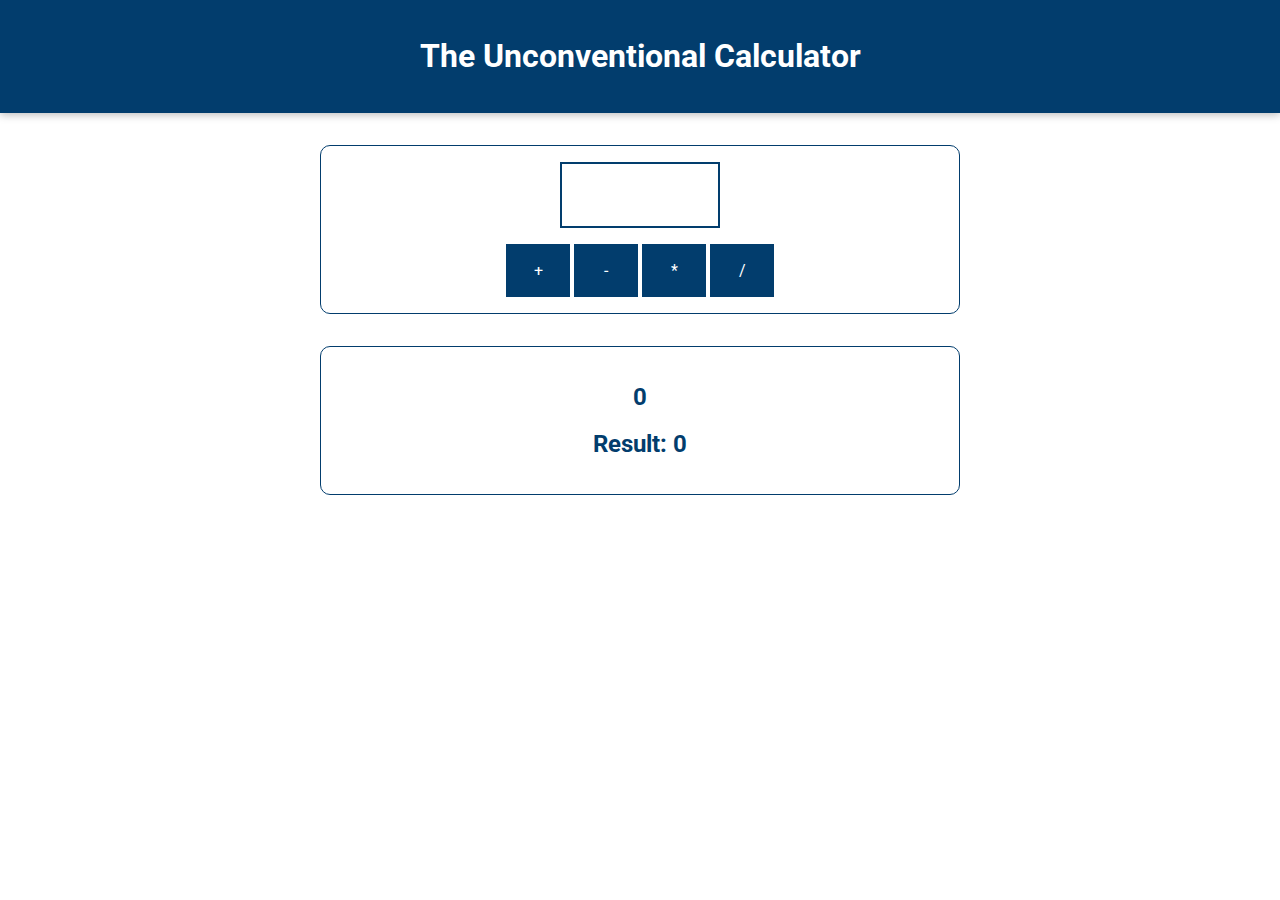
<file: index.html>
<!DOCTYPE html>
<html lang="en">
  <head>
    <meta charset="UTF-8" />
    <meta name="viewport" content="width=device-width, initial-scale=1.0" />
    <meta http-equiv="X-UA-Compatible" content="ie=edge" />
    <title>Basics</title>
   
    <link
      href="https://fonts.googleapis.com/css?family=Roboto:400,700&display=swap"
      rel="stylesheet"/>
    <link rel="stylesheet" href="assets/styles/app.css" />
    <script src="assets/scripts/vendor.js" defer></script>
    <script src="assets/scripts/app.js" defer></script>

  </head>
  <body>
    <header>
      <h1>The Unconventional Calculator</h1>
    </header>

    <section id="calculator">
      <input type="number" id="input-number" />
      <div id="calc-actions">
        <button type="button" id="btn-add">+</button>
        <button type="button" id="btn-subtract">-</button>
        <button type="button" id="btn-multiply">*</button>
        <button type="button" id="btn-divide">/</button>
      </div>
    </section>
    <section id="results">
      <h2 id="current-calculation">0</h2>
      <h2>Result: <span id="current-result">0</span></h2>
    </section>
<!-- practice // more p----- m>
  </body>
</html>
</file>
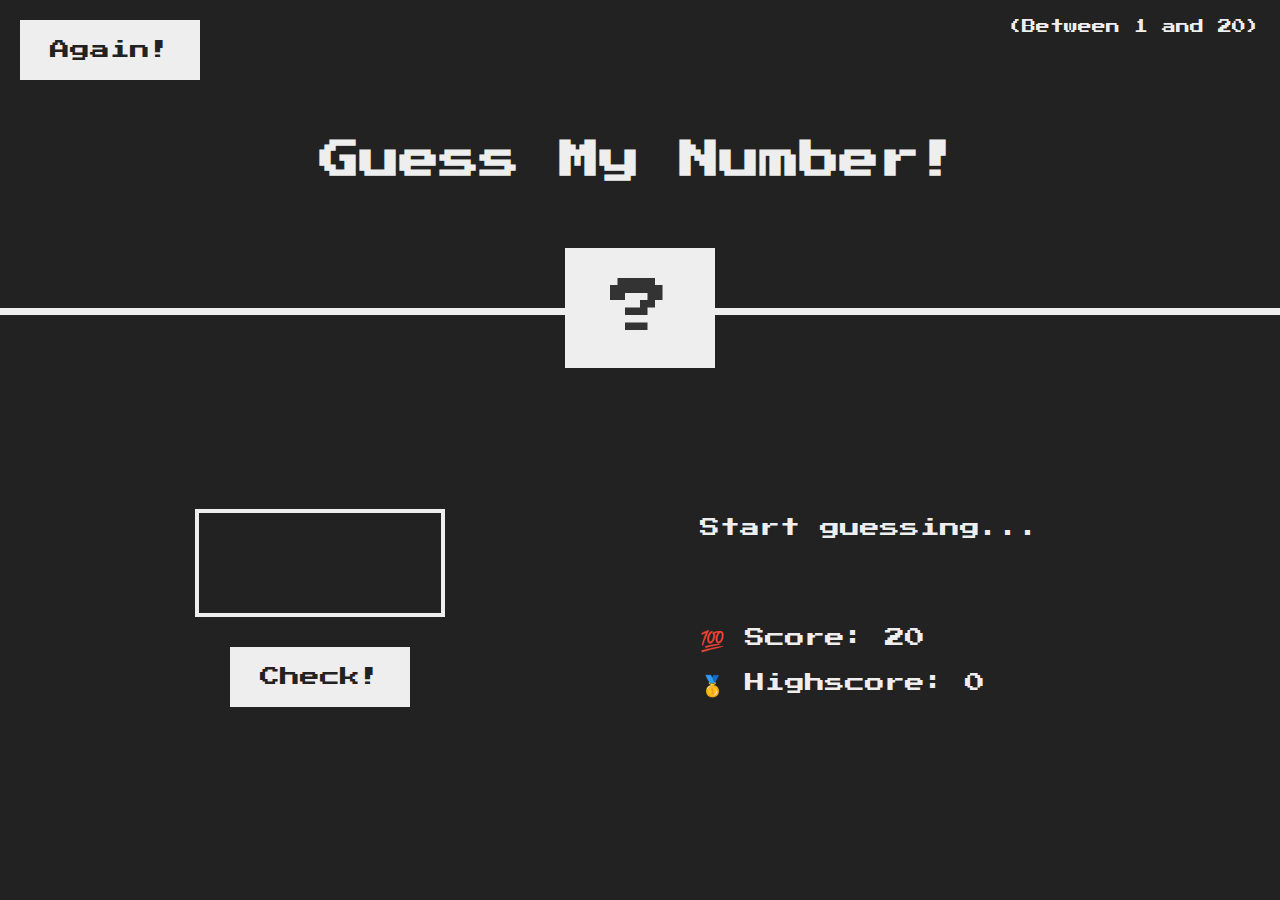
<file: final/index.html>
<!DOCTYPE html>
<html lang="en">
  <head>
    <meta charset="UTF-8" />
    <meta name="viewport" content="width=device-width, initial-scale=1.0" />
    <meta http-equiv="X-UA-Compatible" content="ie=edge" />
    <link rel="stylesheet" href="style.css" />
    <title>Guess My Number!</title>
  </head>
  <body>
    <header>
      <h1>Guess My Number!</h1>
      <p class="between">(Between 1 and 20)</p>
      <button class="btn again">Again!</button>
      <div class="number">?</div>
    </header>
    <main>
      <section class="left">
        <input type="number" class="guess" />
        <button class="btn check">Check!</button>
      </section>
      <section class="right">
        <p class="message">Start guessing...</p>
        <p class="label-score">💯 Score: <span class="score">20</span></p>
        <p class="label-highscore">
          🥇 Highscore: <span class="highscore">0</span>
        </p>
      </section>
    </main>
    <script src="script.js"></script>
  </body>
</html>
</file>
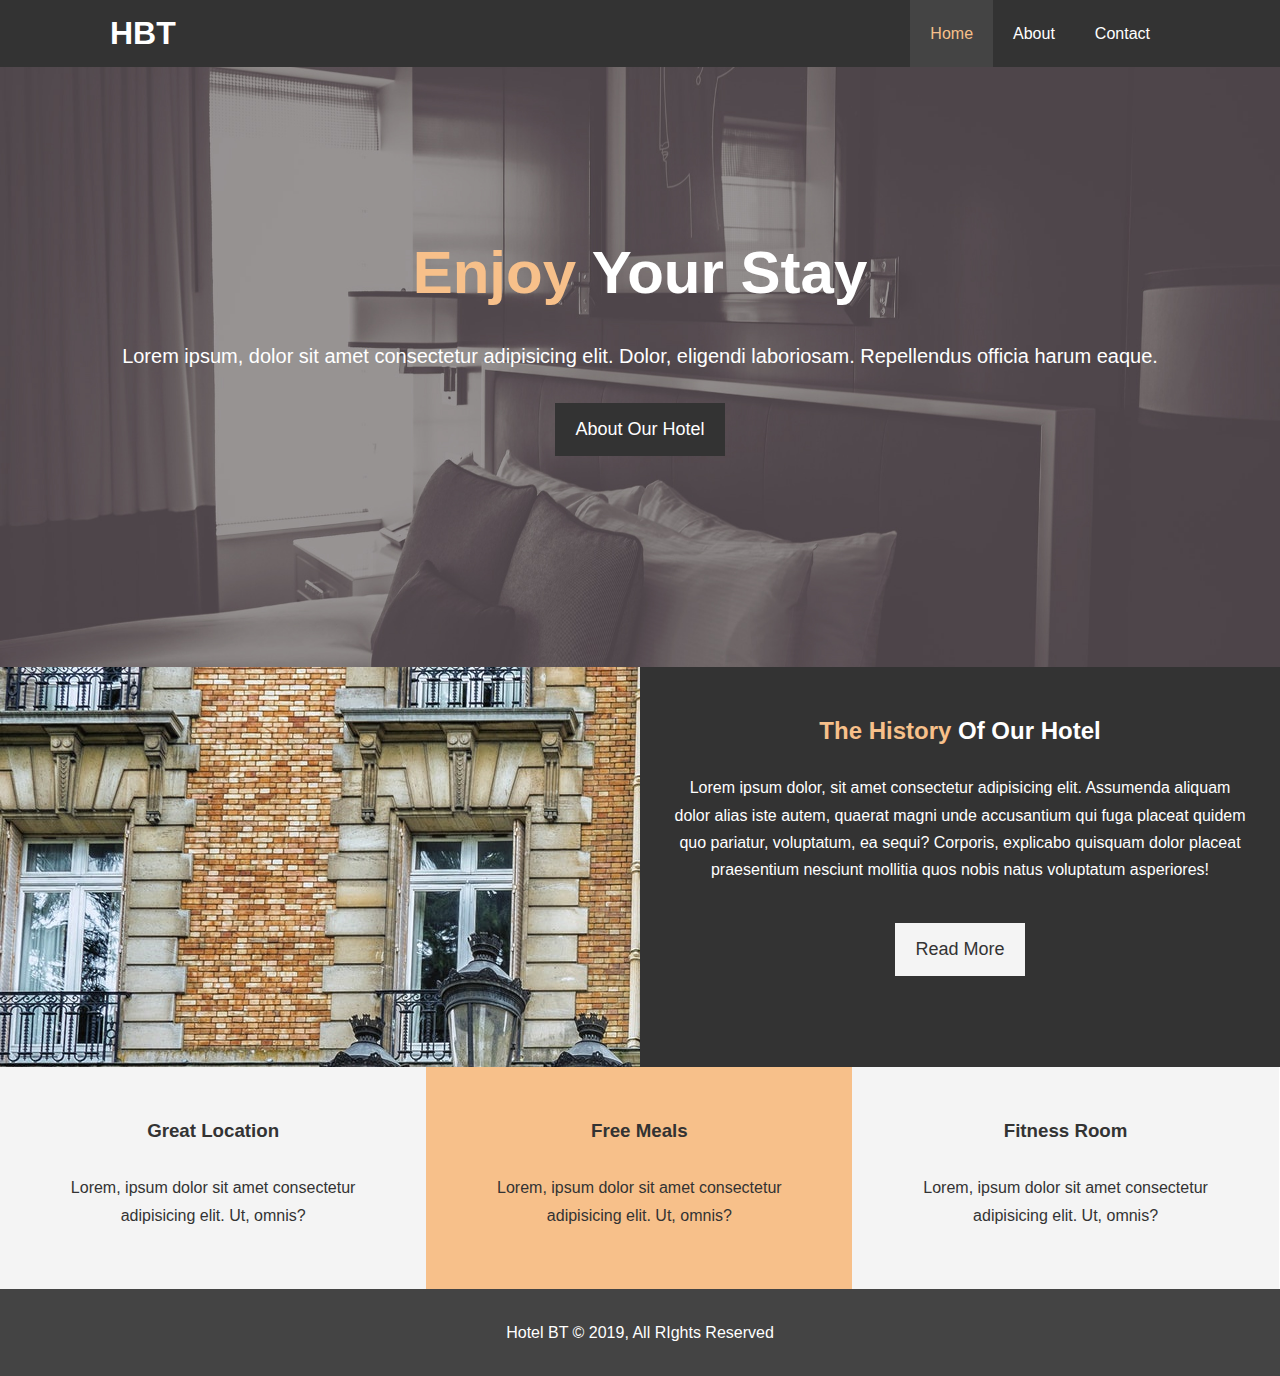
<file: hotel_website/index.html>
<!DOCTYPE html>
<html lang="en">
<head>
  <meta charset="UTF-8">
  <meta name="viewport" content="width=device-width, initial-scale=1.0">
  <meta http-equiv="X-UA-Compatible" content="ie=edge">
  <meta name="description" content="Welcome to the most extraordinary hotel in Boston Massachusetts">
  <meta name="keywords" content="hotel,boston hotel,new england hotel">
  <link rel="stylesheet" href="https://use.fontawesome.com/releases/v5.6.1/css/all.css" integrity="sha384-gfdkjb5BdAXd+lj+gudLWI+BXq4IuLW5IT+brZEZsLFm++aCMlF1V92rMkPaX4PP" crossorigin="anonymous">
  <link rel="stylesheet" href="css/style.css">
  <title>Hotel BT | Welcome</title>
</head>
<body>
  <header>
    <nav id="navbar">
      <div class="container">
        <h1 class="logo"><a href="index.html">HBT</a></h1>
        <ul>
          <li><a class="current" href="index.html">Home</a></li>
          <li><a href="about.html">About</a></li>
          <li><a href="contact.html">Contact</a></li>
        </ul>
      </div>
    </nav>

    <div id="showcase">
      <div class="container">
        <div class="showcase-content">
          <h1><span class="text-primary">Enjoy</span> Your Stay</h1>
          <p class="lead">Lorem ipsum, dolor sit amet consectetur adipisicing elit. Dolor, eligendi laboriosam. Repellendus officia harum eaque.</p>
          <a class="btn" href="about.html">About Our Hotel</a>
        </div>
      </div>
    </div>
  </header>

  <section id="home-info" class="bg-dark">
    <div class="info-img"></div>
    <div class="info-content">
      <h2><span class="text-primary">The History</span> Of Our Hotel</h2>
      <p>
          Lorem ipsum dolor, sit amet consectetur adipisicing elit. Assumenda
          aliquam dolor alias iste autem, quaerat magni unde accusantium qui
          fuga placeat quidem quo pariatur, voluptatum, ea sequi? Corporis,
          explicabo quisquam dolor placeat praesentium nesciunt mollitia quos
          nobis natus voluptatum asperiores!
      </p>
      <a href="about.html" class="btn btn-light">Read More</a>
    </div>
  </section>

  <section id="features">
    <div class="box bg-light">
      <i class="fas fa-hotel fa-3x"></i>
      <h3>Great Location</h3>
      <p>Lorem, ipsum dolor sit amet consectetur adipisicing elit. Ut, omnis?</p>
    </div>
    <div class="box bg-primary">
        <i class="fas fa-utensils fa-3x"></i>
        <h3>Free Meals</h3>
        <p>Lorem, ipsum dolor sit amet consectetur adipisicing elit. Ut, omnis?</p>
    </div>
    <div class="box bg-light">
        <i class="fas fa-dumbbell fa-3x"></i>
        <h3>Fitness Room</h3>
        <p>Lorem, ipsum dolor sit amet consectetur adipisicing elit. Ut, omnis?</p>
    </div>
  </section>

  <div class="clr"></div>

  <footer id="main-footer">
    <p>Hotel BT &copy; 2019, All RIghts Reserved</p>
  </footer>
</body>
</html>
</file>
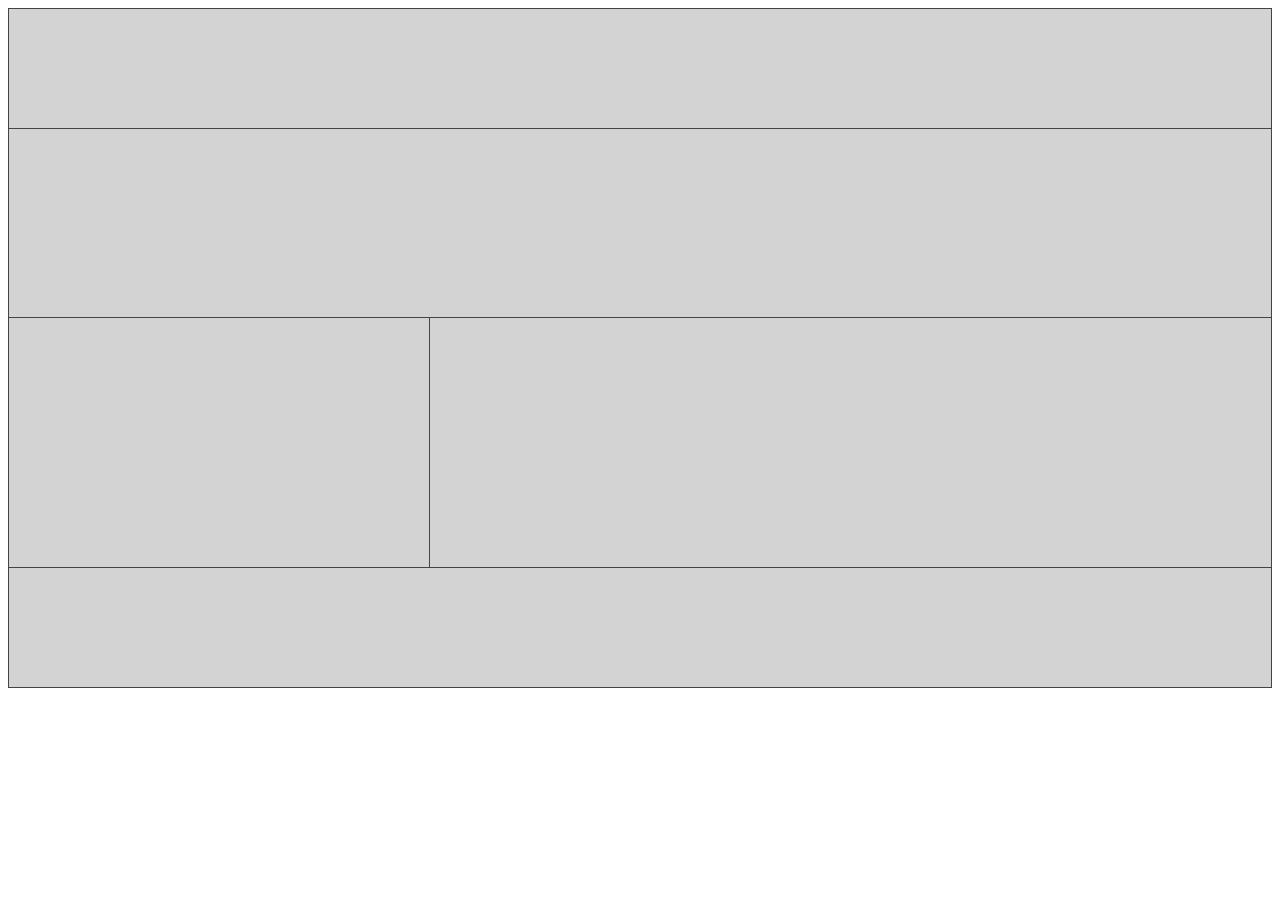
<file: layout2/index.html>
<!DOCTYPE html>
<html lang="en">
  <head>
    <meta charset="UTF-8" />
    <meta http-equiv="X-UA-Compatible" content="IE=edge" />
    <meta name="viewport" content="width=device-width, initial-scale=1.0" />
    <link rel="stylesheet" href="style.css" />
    <title>layout2</title>
  </head>
  <body>
    <header></header>
    <section></section>

    <section>
      <article></article>
      <article></article>
    </section>

    <footer></footer>
  </body>
</html>
</file>
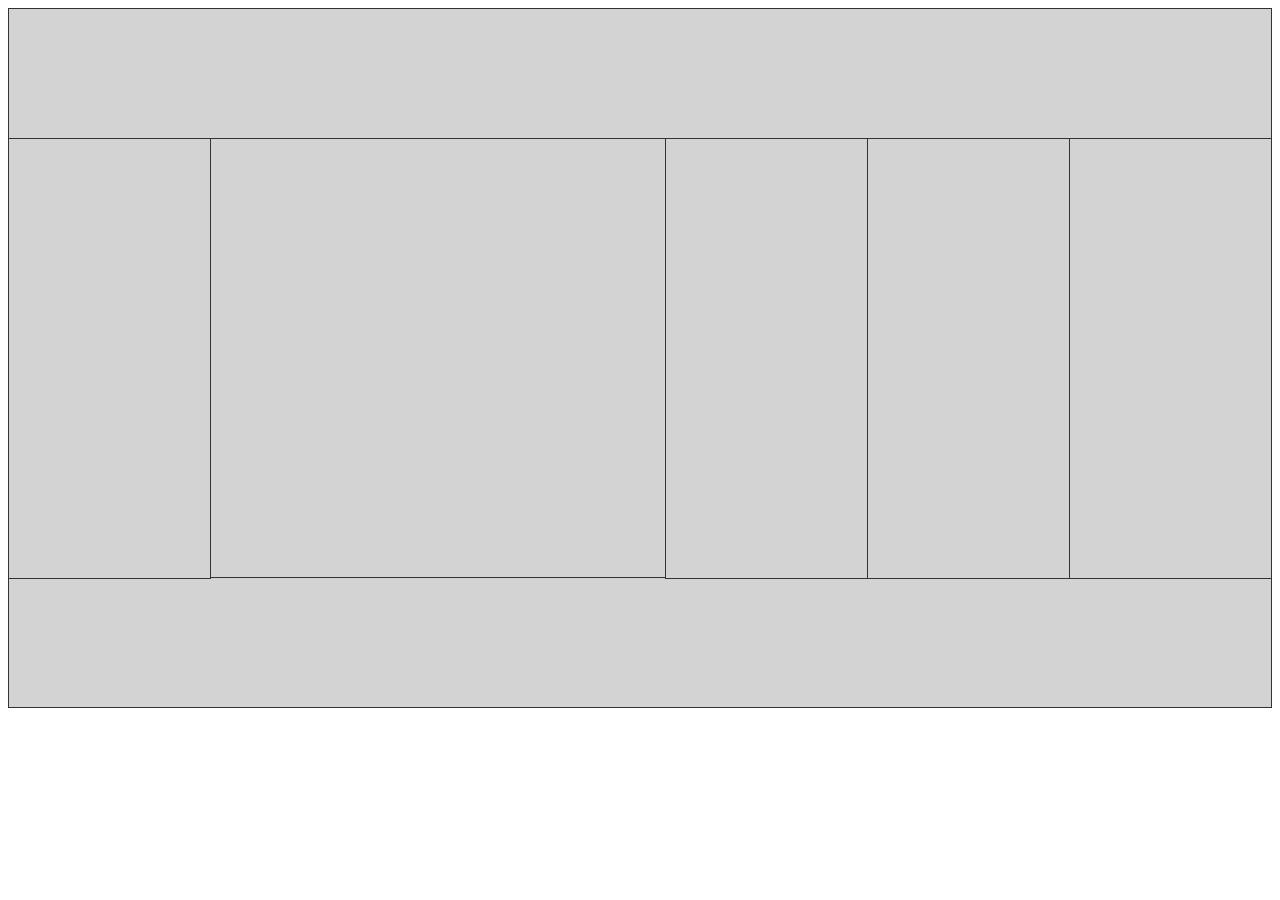
<file: layout3/index.html>
<!DOCTYPE html>
<html lang="en">
  <head>
    <meta charset="UTF-8" />
    <meta http-equiv="X-UA-Compatible" content="IE=edge" />
    <meta name="viewport" content="width=device-width, initial-scale=1.0" />
    <link rel="stylesheet" href="style.css" />
    <title>layout3</title>
  </head>
  <body>
    <header></header>
    <section>
      <article></article>
      <article></article>
      <article></article>
      <article></article>
    </section>
    <footer></footer>
  </body>
</html>
</file>
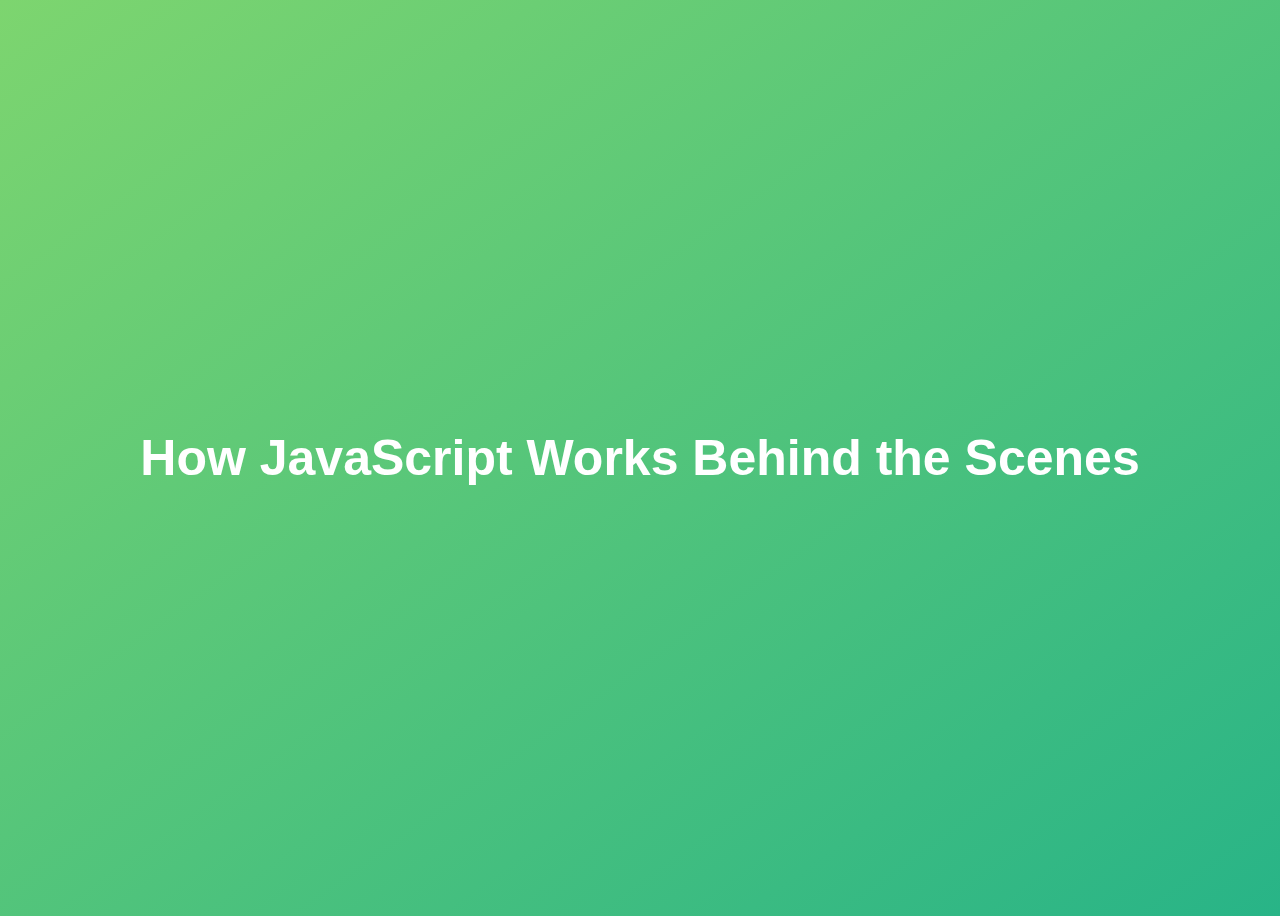
<file: pig game beginning/index.html>
<!DOCTYPE html>
<html lang="en">
  <head>
    <meta charset="UTF-8" />
    <meta name="viewport" content="width=device-width, initial-scale=1.0" />
    <meta http-equiv="X-UA-Compatible" content="ie=edge" />
    <title>How JavaScript Works Behind the Scenes</title>
    <style>
      body {
        height: 100vh;
        display: flex;
        align-items: center;
        background: linear-gradient(to top left, #28b487, #7dd56f);
      }
      h1 {
        font-family: sans-serif;
        font-size: 50px;
        line-height: 1.3;
        width: 100%;
        padding: 30px;
        text-align: center;
        color: white;
      }
    </style>
  </head>
  <body>
    <h1>How JavaScript Works Behind the Scenes</h1>
    <script src="script.js"></script>
  </body>
</html>
</file>
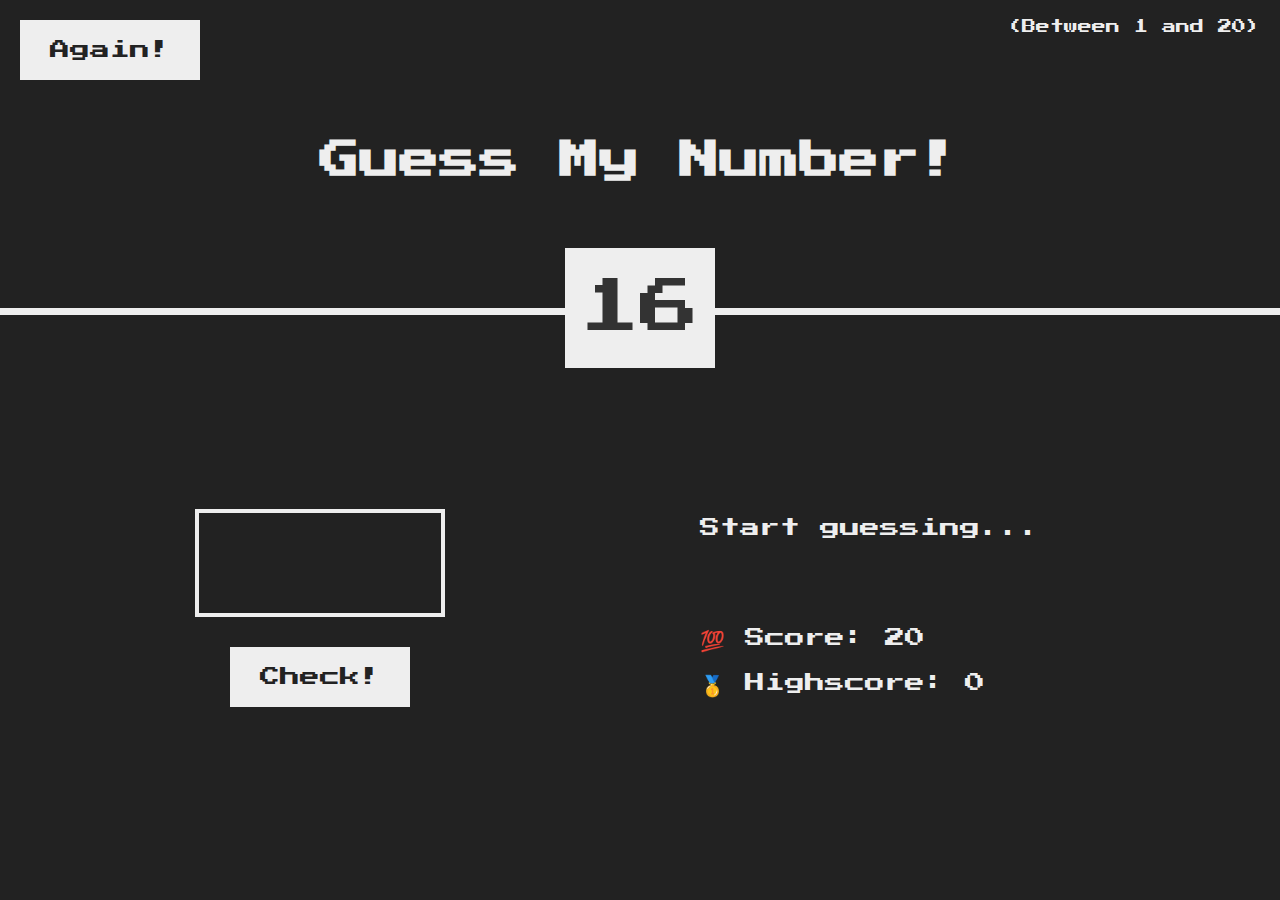
<file: starter/index.html>
<!DOCTYPE html>
<html lang="en">
  <head>
    <meta charset="UTF-8" />
    <meta name="viewport" content="width=device-width, initial-scale=1.0" />
    <meta http-equiv="X-UA-Compatible" content="ie=edge" />
    <link rel="stylesheet" href="style.css" />
    <title>Guess My Number!</title>
  </head>
  <body>
    <header>
      <h1>Guess My Number!</h1>
      <p class="between">(Between 1 and 20)</p>
      <button class="btn again">Again!</button>
      <div class="number">?</div>
    </header>
    <main>
      <section class="left">
        <input type="number" class="guess" />
        <button class="btn check" id="checkbtn">Check!</button>
      </section>
      <section class="right">
        <p class="message">Start guessing...</p>
        <p class="label-score">💯 Score: <span class="score">20</span></p>
        <p class="label-highscore">
          🥇 Highscore: <span class="highscore">0</span>
        </p>
      </section>
    </main>
    <script src="script.js"></script>
  </body>
</html>
</file>
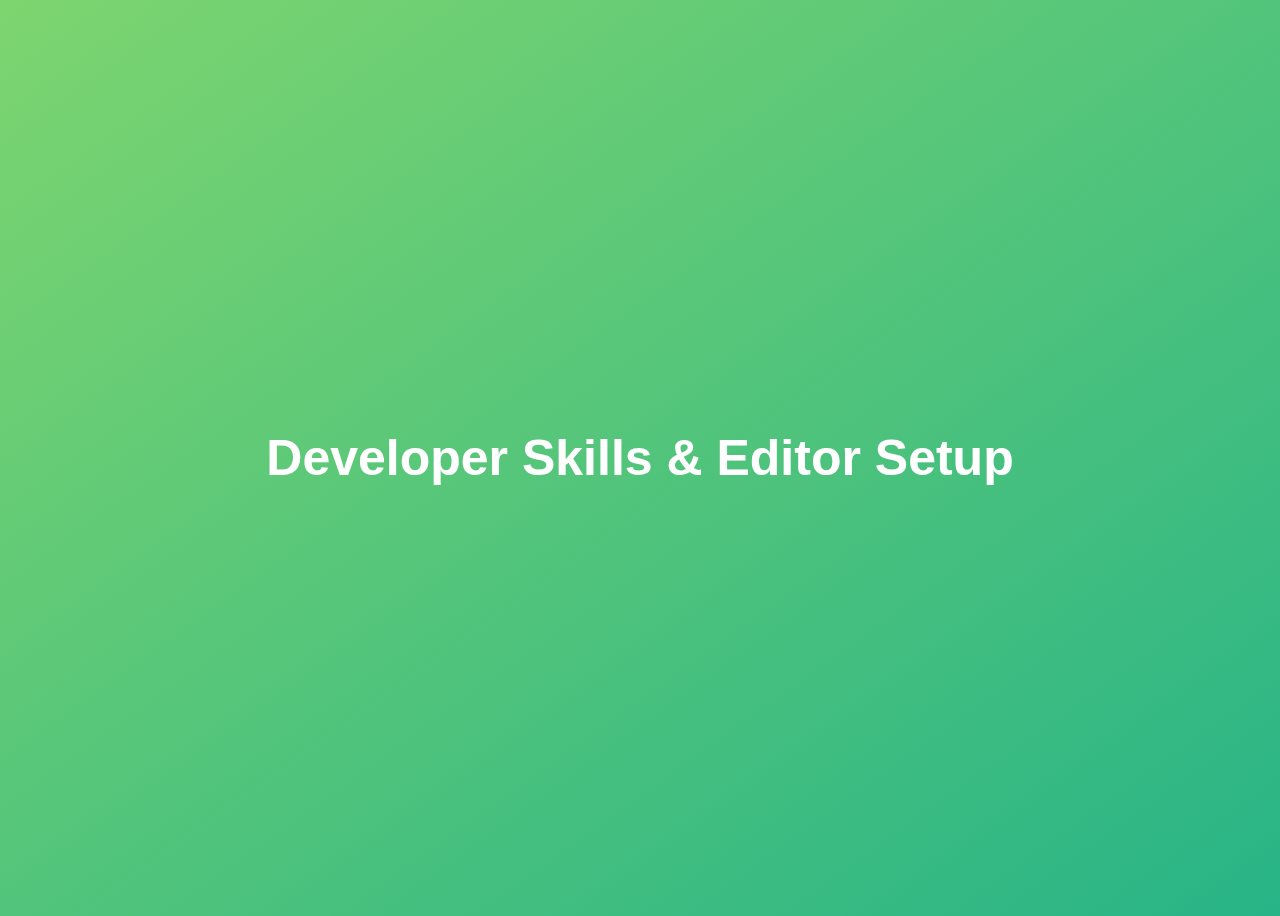
<file: 03-Developer-Skills/final/index.html>
<!DOCTYPE html>
<html lang="en">
  <head>
    <meta charset="UTF-8" />
    <meta name="viewport" content="width=device-width, initial-scale=1.0" />
    <meta http-equiv="X-UA-Compatible" content="ie=edge" />
    <title>Developer Skills & Editor Setup</title>
    <style>
      body {
        height: 100vh;
        display: flex;
        align-items: center;
        background: linear-gradient(to top left, #28b487, #7dd56f);
      }
      h1 {
        font-family: sans-serif;
        font-size: 50px;
        line-height: 1.3;
        width: 100%;
        padding: 30px;
        text-align: center;
        color: white;
      }
    </style>
  </head>
  <body>
    <h1>Developer Skills & Editor Setup</h1>
    <script src="script.js"></script>
  </body>
</html>
</file>
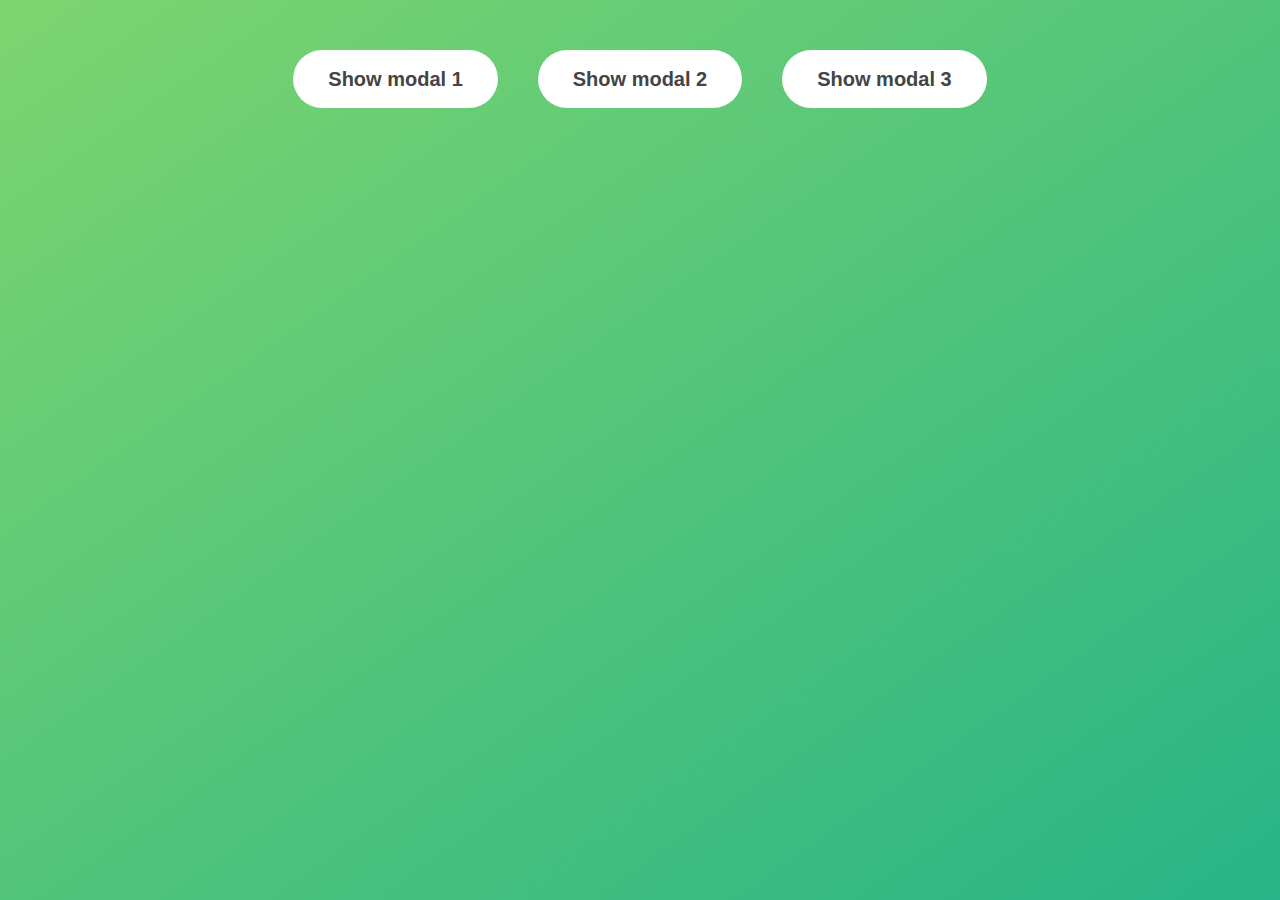
<file: 06-Modal/final/index.html>
<!DOCTYPE html>
<html lang="en">
  <head>
    <meta charset="UTF-8" />
    <meta name="viewport" content="width=device-width, initial-scale=1.0" />
    <meta http-equiv="X-UA-Compatible" content="ie=edge" />
    <link rel="stylesheet" href="style.css" />
    <title>Modal window</title>
  </head>
  <body>
    <button class="show-modal">Show modal 1</button>
    <button class="show-modal">Show modal 2</button>
    <button class="show-modal">Show modal 3</button>

    <div class="modal hidden">
      <button class="close-modal">&times;</button>
      <h1>I'm a modal window 😍</h1>
      <p>
        Lorem ipsum dolor sit amet, consectetur adipisicing elit, sed do eiusmod
        tempor incididunt ut labore et dolore magna aliqua. Ut enim ad minim
        veniam, quis nostrud exercitation ullamco laboris nisi ut aliquip ex ea
        commodo consequat. Duis aute irure dolor in reprehenderit in voluptate
        velit esse cillum dolore eu fugiat nulla pariatur. Excepteur sint
        occaecat cupidatat non proident, sunt in culpa qui officia deserunt
        mollit anim id est laborum.
      </p>
    </div>
    <div class="overlay hidden"></div>

    <script src="script.js"></script>
  </body>
</html>
</file>
<file: assets/styles/app.css>
* {
  box-sizing: border-box;
}

html {
  font-family: 'Roboto', open-sans;
}

body {
  margin: 0;
}

header {
  background: #023d6d;
  color: white;
  padding: 1rem;
  text-align: center;
  box-shadow: 0 2px 8px rgba(0, 0, 0, 0.26);
  width: 100%;
}

#results,
#calculator {
  margin: 2rem auto;
  width: 40rem;
  max-width: 90%;
  border: 1px solid #023d6d;
  border-radius: 10px;
  padding: 1rem;
  color: #023d6d;
}

#results {
  text-align: center;
}

#calculator input {
  font: inherit;
  font-size: 3rem;
  border: 2px solid #023d6d;
  width: 10rem;
  padding: 0.15rem;
  margin: auto;
  display: block;
  color: #023d6d;
  text-align: center;
}

#calculator input:focus {
  outline: none;
}

#calculator button {
  font: inherit;
  background: #023d6d;
  color: white;
  border: 1px solid #023d6d;
  padding: 1rem;
  cursor: pointer;
}

#calculator button:focus {
  outline: none;
}

#calculator button:hover,
#calculator button:active {
  background: #084f88;
  border-color: #084f88;
}

#calc-actions button {
  width: 4rem;
}

#calc-actions {
  margin-top: 1rem;
  text-align: center;
}
</file>
<file: final/style.css>
@import url('https://fonts.googleapis.com/css?family=Press+Start+2P&display=swap');

* {
  margin: 0;
  padding: 0;
  box-sizing: inherit;
}

html {
  font-size: 62.5%;
  box-sizing: border-box;
}

body {
  font-family: 'Press Start 2P', sans-serif;
  color: #eee;
  background-color: #222;
  /* background-color: #60b347; */
}

/* LAYOUT */
header {
  position: relative;
  height: 35vh;
  border-bottom: 7px solid #eee;
}

main {
  height: 65vh;
  color: #eee;
  display: flex;
  align-items: center;
  justify-content: space-around;
}

.left {
  width: 52rem;
  display: flex;
  flex-direction: column;
  align-items: center;
}

.right {
  width: 52rem;
  font-size: 2rem;
}

/* ELEMENTS STYLE */
h1 {
  font-size: 4rem;
  text-align: center;
  position: absolute;
  width: 100%;
  top: 52%;
  left: 50%;
  transform: translate(-50%, -50%);
}

.number {
  background: #eee;
  color: #333;
  font-size: 6rem;
  width: 15rem;
  padding: 3rem 0rem;
  text-align: center;
  position: absolute;
  bottom: 0;
  left: 50%;
  transform: translate(-50%, 50%);
}

.between {
  font-size: 1.4rem;
  position: absolute;
  top: 2rem;
  right: 2rem;
}

.again {
  position: absolute;
  top: 2rem;
  left: 2rem;
}

.guess {
  background: none;
  border: 4px solid #eee;
  font-family: inherit;
  color: inherit;
  font-size: 5rem;
  padding: 2.5rem;
  width: 25rem;
  text-align: center;
  display: block;
  margin-bottom: 3rem;
}

.btn {
  border: none;
  background-color: #eee;
  color: #222;
  font-size: 2rem;
  font-family: inherit;
  padding: 2rem 3rem;
  cursor: pointer;
}

.btn:hover {
  background-color: #ccc;
}

.message {
  margin-bottom: 8rem;
  height: 3rem;
}

.label-score {
  margin-bottom: 2rem;
}
</file>
<file: layout2/style.css>
* {
  box-sizing: border-box;
}

header,
footer,
section,
article {
  background: lightgray;
  border: #444 solid 1px;
}

header,
footer {
  height: 120px;
}

header {
  border-bottom: 0;
}
footer {
  border-top: 0;
}
body > section {
  height: 190px;
}
body > section + section {
  height: 250px;
  border-top: 0;
}

body > section + section > article {
  height: inherit;
  width: 33.33%;

  float: left;
  border-top: 0;
  border-left: 0;
}
body > section + section > article + article {
  height: inherit;
  width: 66.66%;
  border-right: 0;
  border-left: 0;
}
</file>
<file: layout3/style.css>
* {
  box-sizing: border-box;
}

header,
footer,
section,
article {
  background-color: lightgray;
  border: #333 solid 1px;
}
header,
footer {
  height: 130px;
}

header {
  border-bottom: 0;
}

section {
  height: 440px;
}

section > article {
  height: inherit;
  width: 16%;

  float: left;
  border-top: 0;
  border-left: 0;
}

section > article + article {
  height: inherit;
  width: 16%;
  border-right: 0;
  border-left: #333 solid 1px;
  float: right;
}

footer {
  border-top: 0;
}
</file>
<file: starter/style.css>
@import url('https://fonts.googleapis.com/css?family=Press+Start+2P&display=swap');

* {
  margin: 0;
  padding: 0;
  box-sizing: inherit;
}

html {
  font-size: 62.5%;
  box-sizing: border-box;
}

body {
  font-family: 'Press Start 2P', sans-serif;
  color: #eee;
  background-color: #222;
  /* background-color: #60b347; */
}

/* LAYOUT */
header {
  position: relative;
  height: 35vh;
  border-bottom: 7px solid #eee;
}

main {
  height: 65vh;
  color: #eee;
  display: flex;
  align-items: center;
  justify-content: space-around;
}

.left {
  width: 52rem;
  display: flex;
  flex-direction: column;
  align-items: center;
}

.right {
  width: 52rem;
  font-size: 2rem;
}

/* ELEMENTS STYLE */
h1 {
  font-size: 4rem;
  text-align: center;
  position: absolute;
  width: 100%;
  top: 52%;
  left: 50%;
  transform: translate(-50%, -50%);
}

.number {
  background: #eee;
  color: #333;
  font-size: 6rem;
  width: 15rem;
  padding: 3rem 0rem;
  text-align: center;
  position: absolute;
  bottom: 0;
  left: 50%;
  transform: translate(-50%, 50%);
}

.between {
  font-size: 1.4rem;
  position: absolute;
  top: 2rem;
  right: 2rem;
}

.again {
  position: absolute;
  top: 2rem;
  left: 2rem;
}

.guess {
  background: none;
  border: 4px solid #eee;
  font-family: inherit;
  color: inherit;
  font-size: 5rem;
  padding: 2.5rem;
  width: 25rem;
  text-align: center;
  display: block;
  margin-bottom: 3rem;
}

.btn {
  border: none;
  background-color: #eee;
  color: #222;
  font-size: 2rem;
  font-family: inherit;
  padding: 2rem 3rem;
  cursor: pointer;
}

.btn:hover {
  background-color: #ccc;
}

.message {
  margin-bottom: 8rem;
  height: 3rem;
}

.label-score {
  margin-bottom: 2rem;
}
</file>
<file: 06-Modal/final/style.css>
* {
  margin: 0;
  padding: 0;
  box-sizing: inherit;
}

html {
  font-size: 62.5%;
  box-sizing: border-box;
}

body {
  font-family: sans-serif;
  color: #333;
  line-height: 1.5;
  height: 100vh;
  position: relative;
  display: flex;
  align-items: flex-start;
  justify-content: center;
  background: linear-gradient(to top left, #28b487, #7dd56f);
}

.show-modal {
  font-size: 2rem;
  font-weight: 600;
  padding: 1.75rem 3.5rem;
  margin: 5rem 2rem;
  border: none;
  background-color: #fff;
  color: #444;
  border-radius: 10rem;
  cursor: pointer;
}

.close-modal {
  position: absolute;
  top: 1.2rem;
  right: 2rem;
  font-size: 5rem;
  color: #333;
  cursor: pointer;
  border: none;
  background: none;
}

h1 {
  font-size: 2.5rem;
  margin-bottom: 2rem;
}

p {
  font-size: 1.8rem;
}

/* -------------------------- */
/* CLASSES TO MAKE MODAL WORK */
.hidden {
  display: none;
}

.modal {
  position: absolute;
  top: 50%;
  left: 50%;
  transform: translate(-50%, -50%);
  width: 70%;

  background-color: white;
  padding: 6rem;
  border-radius: 5px;
  box-shadow: 0 3rem 5rem rgba(0, 0, 0, 0.3);
  z-index: 10;
}

.overlay {
  position: absolute;
  top: 0;
  left: 0;
  width: 100%;
  height: 100%;
  background-color: rgba(0, 0, 0, 0.6);
  backdrop-filter: blur(3px);
  z-index: 5;
}
</file>
<file: hotel_website/css/style.css>
/* Reset */
* {
  margin: 0;
  padding:0;
  box-sizing: border-box;
}

/* Main Styling */
html,body {
  font-family: 'Segoe UI', Tahoma, Geneva, Verdana, sans-serif;
  line-height: 1.7em;
}

a {
  color: #333;
  text-decoration: none;
}

h1, h2, h3 {
  padding-bottom: 20px;
}

p {
  margin: 10px 0;
}

/* Utility Classes */
.container {
  margin: auto;
  max-width: 1100px;
  overflow: auto;
  padding: 0 20px;
}

.text-primary {
  color: #f7c08a;
}

.lead {
  font-size: 20px;
}

.btn {
  display: inline-block;
  font-size: 18px;
  color: #fff;
  background: #333;
  padding: 13px 20px;
  border: none;
  cursor: pointer;
}

.btn:hover {
  background: #f7c08a;
  color: #333;
}

.btn-light {
  background: #f4f4f4;
  color: #333;
}

.bg-dark {
  background: #333;
  color: #fff;
}

.bg-light {
  background: #f4f4f4;
  color: #333;
}

.bg-primary {
  background: #f7c08a;
  color: #333;
}

.clr {
  clear: both;
}

.l-heading {
  font-size: 40px;
}

/* Padding */
.py-1 { padding: 10px 0; }
.py-2 { padding: 20px 0; }
.py-3 { padding: 30px 0; }

/* Navbar */
#navbar {
  background: #333;
  color: #fff;
  overflow: auto;
}

#navbar a {
  color: #fff;
}

#navbar h1 {
  float: left;
  padding-top: 20px;
}

#navbar ul {
  list-style: none;
  float: right;
}

#navbar ul li {
  float: left;
}

#navbar ul li a {
  display: block;
  padding: 20px;
  text-align: center;
}

#navbar ul li a:hover, 
#navbar ul li a.current {
  background: #444;
  color: #f7c08a;
}

/* Showcase */
#showcase {
  background: url('../img/showcase.jpg') no-repeat center center/cover;
  height: 600px;
}

#showcase .showcase-content {
  color: #fff;
  text-align: center;
  padding-top: 170px;
}

#showcase .showcase-content h1 {
  font-size: 60px;
  line-height: 1.2em;
}

#showcase .showcase-content p {
  padding-bottom: 20px;
  line-height: 1.7em;
}

/* Home Info */
#home-info {
  height: 400px;
}

#home-info .info-img {
  float: left;
  width: 50%;
  background: url('../img/photo-1.jpg') no-repeat;
  min-height: 100%;
}

#home-info .info-content {
  float: right;
  width: 50%;
  height: 100%;
  text-align: center;
  padding: 50px 30px;
  overflow: hidden;
}

#home-info .info-content p {
  padding-bottom: 30px;
}

/* Features */
.box {
  float: left;
  width: 33.3%;
  padding: 50px;
  text-align:center;
}

.box i {
  margin-bottom: 10px;
}

/* About Info */
#about-info .info-right {
  float: right;
  width: 50%;
  min-height: 100%;
}

#about-info .info-right img {
  display: block;
  margin: auto;
  width: 70%;
  border-radius: 50%;
}

#about-info .info-left {
  float: left;
  width: 50%;
  min-height: 100%;
}

/* Testimonials */
#testimonials {
  height: 600px;
  background: url('../img/test-bg.jpg') no-repeat center center/cover;
  padding-top: 100px;
}

#testimonials h2 {
  color: #fff;
  text-align: center;
  padding-bottom: 40px;
}

#testimonials .testimonial {
  padding: 20px;
  margin-bottom: 40px;
  border-radius: 5px;
  opacity: 0.9;
}

#testimonials .testimonial img {
  width: 100px;
  float: left;
  margin-right: 20px;
  border-radius: 50%;
}

/* Contact Form */
#contact-form .form-group {
  margin-bottom: 20px;
}

#contact-form label {
  display: block;
  margin-bottom: 5px;
}

#contact-form input, 
#contact-form textarea {
  width: 100%;
  padding: 10px;
  border: 1px #ddd solid;
}

#contact-form textarea {
  height: 200px;
}

#contact-form input:focus, 
#contact-form textarea:focus {
  outline: none;
  border-color: #f7c08a;
}

/* Footer */
#main-footer {
  text-align: center;
  background: #444;
  color: #fff;
  padding: 20px;
}
</file>
